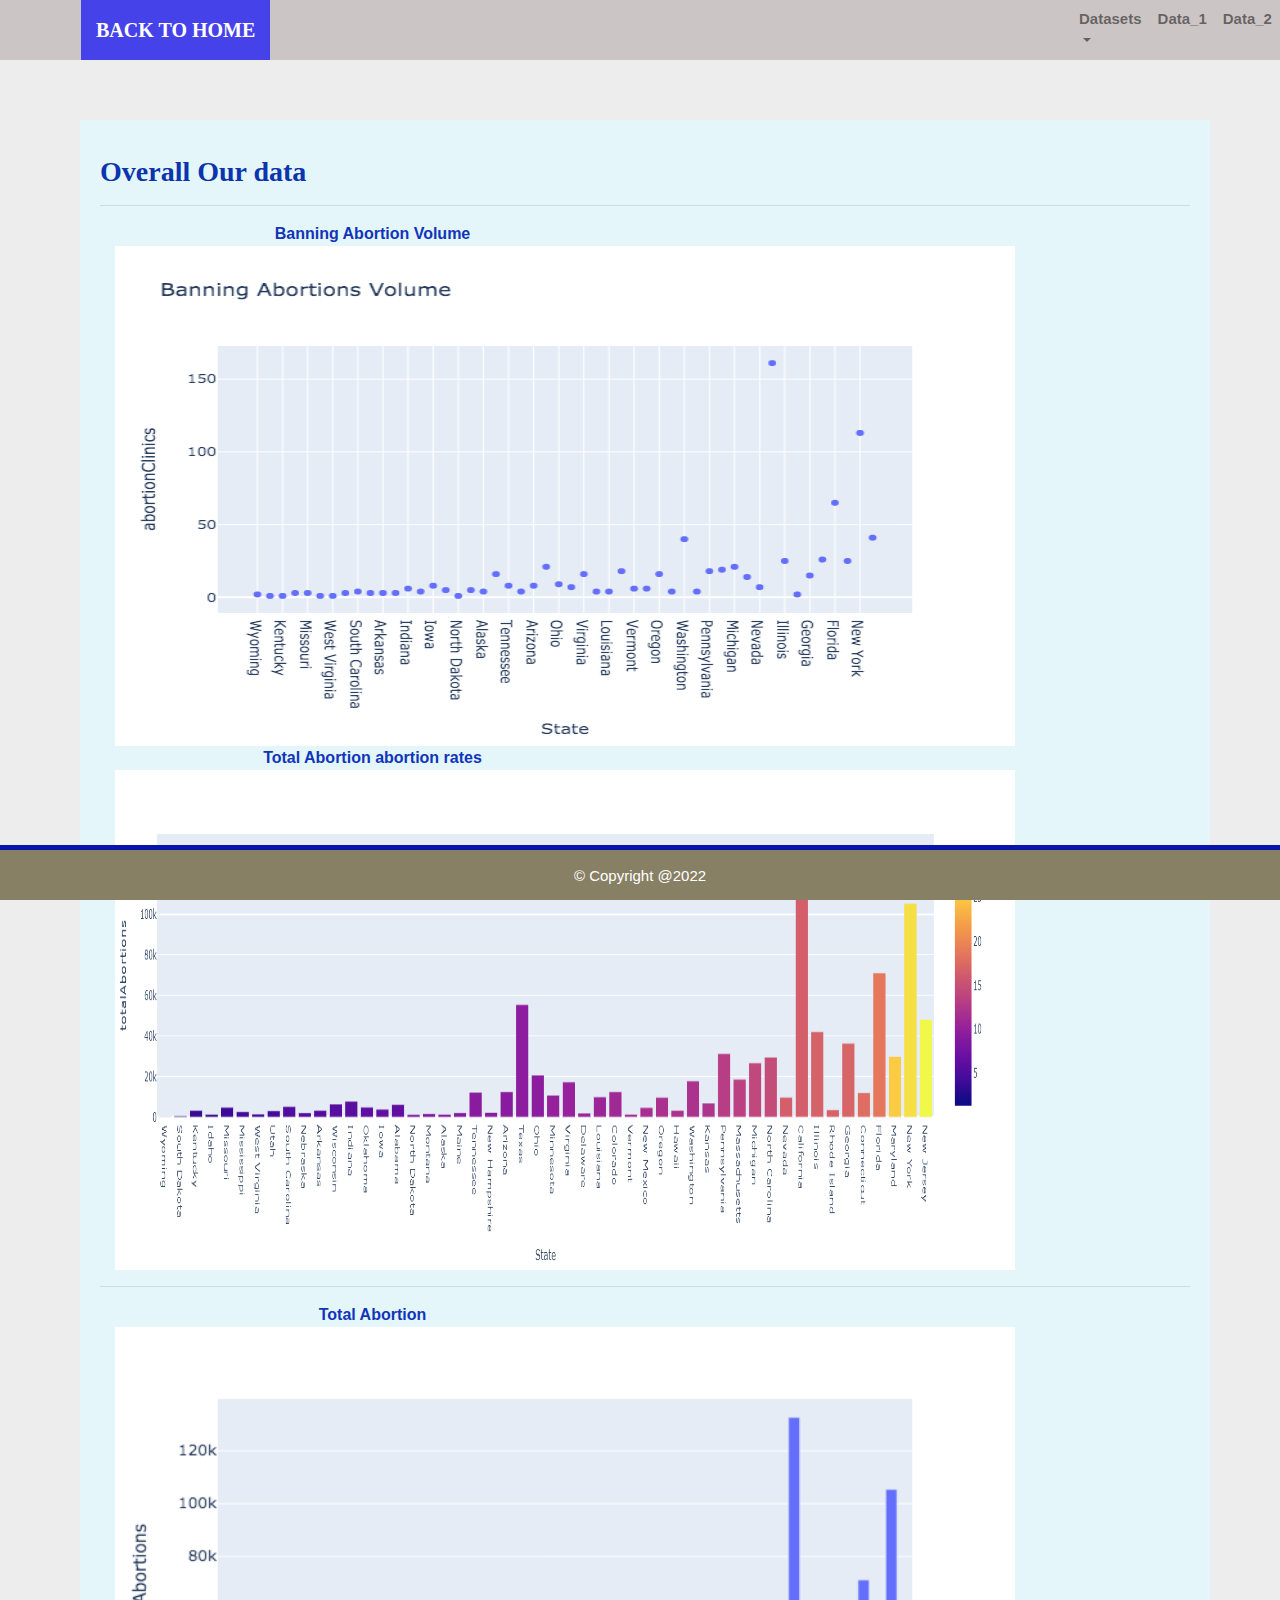
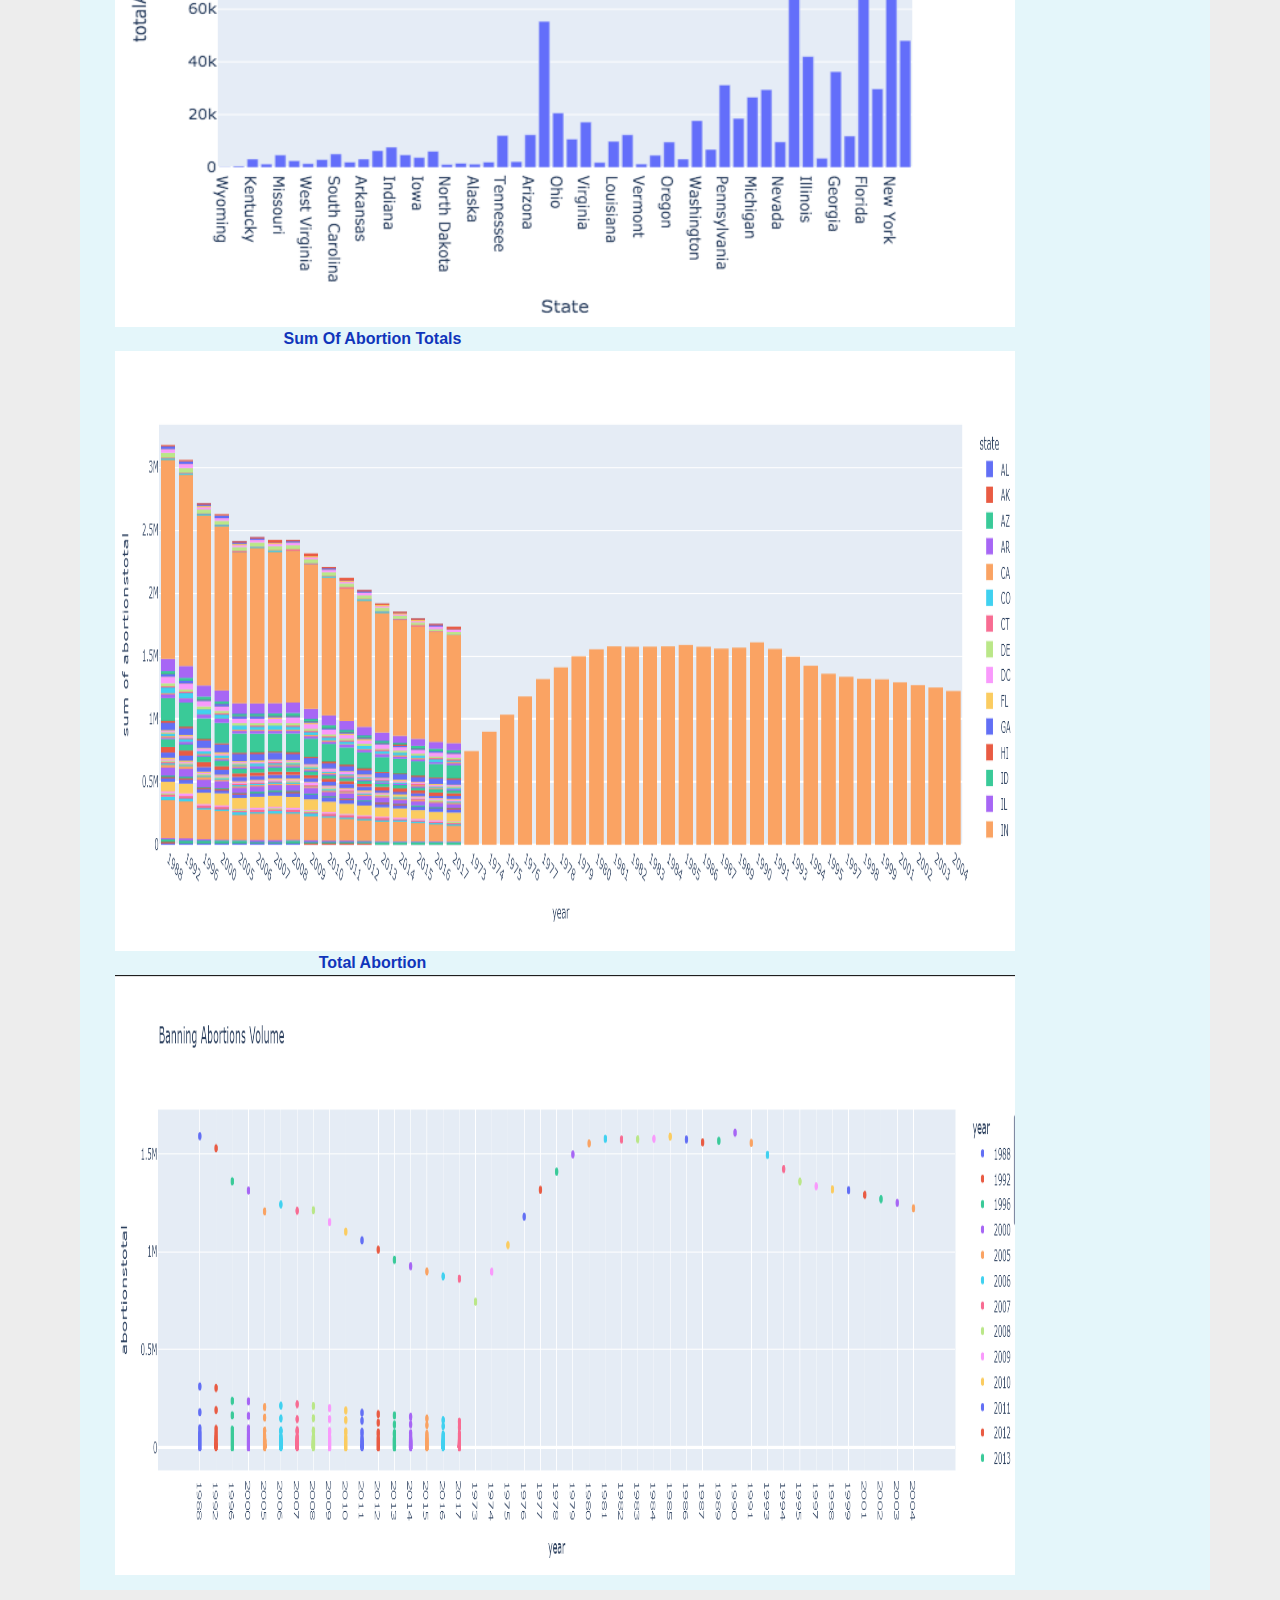
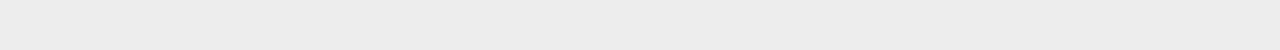
<file: new web/visualizations/Overall_data.html>
<!DOCTYPE html>
<html lang="en">
<head>
    <meta charset="UTF-8">
    <meta http-equiv="X-UA-Compatible" content="IE=edge">
    <meta name="viewport" content="width=device-width, initial-scale=1.0">
    <title>Bootstrap Visualization Dashboard</title>
    <link rel="stylesheet" href="../assets/css/reset.css">

    <link rel="stylesheet" href="https://maxcdn.bootstrapcdn.com/bootstrap/4.0.0/css/bootstrap.min.css" integrity="sha384-Gn5384xqQ1aoWXA+058RXPxPg6fy4IWvTNh0E263XmFcJlSAwiGgFAW/dAiS6JXm" crossorigin="anonymous">
    <script src="https://code.jquery.com/jquery-3.3.1.slim.min.js" integrity="sha384-q8i/X+965DzO0rT7abK41JStQIAqVgRVzpbzo5smXKp4YfRvH+8abtTE1Pi6jizo" crossorigin="anonymous"></script>
    <script src="https://cdnjs.cloudflare.com/ajax/libs/popper.js/1.14.7/umd/popper.min.js" integrity="sha384-UO2eT0CpHqdSJQ6hJty5KVphtPhzWj9WO1clHTMGa3JDZwrnQq4sF86dIHNDz0W1" crossorigin="anonymous"></script>
    <script src="https://stackpath.bootstrapcdn.com/bootstrap/4.3.1/js/bootstrap.min.js" integrity="sha384-JjSmVgyd0p3pXB1rRibZUAYoIIy6OrQ6VrjIEaFf/nJGzIxFDsf4x0xIM+B07jRM" crossorigin="anonymous"></script>

    <link rel="stylesheet" type="text/css" href="../assets/css/style.css">

</head>
<body>
    <div class="navigation">
        <nav class="navbar navbar-expand-lg navbar-light">
          <div class="col-sm-12 col-md-2">
            <a class="navbar-brand" style="background-color:rgb(69, 66, 234);" href="../index.html">BACK TO HOME</a>
            <button class="navbar-toggler border border-black " type="button" data-toggle="collapse" data-target="#navbarSupportedContent"
            aria-controls="navbarSupportedContent" aria-expanded="true" aria-label="Toggle navigation">
            <span class="navbar-toggler-icon"></span>
            </button>
          </div> 
          <div class="col-sm-12 col-md-8"></div>
          <!-- add drop down  -->
          <div class="col-sm-12 col-md-2">
          <div class="collapse navbar-collapse" id="navbarSupportedContent">
            <ul class="navbar-nav mr-auto">
              <li class="nav-item dropdown">
                <a class="nav-link dropdown-toggle" id="navbarDropdown" role="button" data-toggle="dropdown" aria-haspopup="true" aria-expanded="false">
                  <strong>Datasets</strong> 
                </a>
                <div class="dropdown-menu" aria-labelledby="navbarDropdown">
                  <a class="dropdown-item" href="Datasets.html">Banning Abortion Volume scatter plot</a>
                  <a class="dropdown-item" href="Total_abortion.html">Total Abortion</a>                  
                </div>
            </li>
            <li class="nav-item">
              <a class="nav-link" href="data.html"><strong>Data_1</strong></a>
            </li>
            <li class="nav-item">
              <a class="nav-link" href="data_2.html"><strong>Data_2</strong></a>
            </li>
                          
          </ul>
        </div>  
        </div>
    </nav>
</div>
  
<div class="container">
    <section class="row">
      <div class=box>
      <div>
        <div class="description-content">
          <h3 class="description-header">Overall Our data</h3>
          <hr>
             <div class="container">
                <div class="row">
                  <div class="col-lg-6">
                    <div class="imageNav-header">Banning Abortion Volume</div>
                    <a href="Datasets.html">
                    <img src="../assets/images/Fig1.png" alt="Banning Abortion Volume scatter plot", class="imageNav-photo" style="width:900px;height:500px;">
                    </a>
                  </div>
                  <hr>
                  <br>
                  <div class="container"></div>
                  <div class="col-lg-6">
                    <div class="imageNav-header">Total Abortion abortion rates</div>
                    <a href="Total_abortion.html">
                    <img src="../assets/images/Fig3.png" alt="Total Abortion",  class="imageNav-photo" style="width:900px;height:500px;">
                    </a>
                  </div>
                  </div>
                </div> 
                <hr>
                <div class="container">
                  <div class="row">
                    <div class="col-lg-6">
                      <div class="imageNav-header">Total Abortion</div>
                      <a href="Total_abortion.html">
                      <img src="../assets/images/Fig2.png" alt="Total Abortion",  class="imageNav-photo" style="width:900px;height:600px;">
                      </a>
                    </div>
                    </div>
                  </div> 

                  <div class="container">
                    <div class="row">
                      <div class="col-lg-6">
                        <div class="imageNav-header">Sum Of Abortion Totals</div>
                        <a href="Total_abortion.html">
                        <img src="../assets/images/Fig 5.png" alt="Total Abortion",  class="imageNav-photo" style="width:900px;height:600px;">
                        </a>
                      </div>
                      </div>
                    </div> 

                    <div class="container">
                      <div class="row">
                        <div class="col-lg-6">
                          <div class="imageNav-header">Total Abortion</div>
                          <a href="Total_abortion.html">
                          <img src="../assets/images/Fig 6.png" alt="Total Abortion",  class="imageNav-photo" style="width:900px;height:600px;">
                          </a>
                        </div>
                        </div>
                      </div> 
      </div>
    </div>
</div>
</section>
</div>

<footer>
    <div class="footer">&copy; Copyright @2022</div>
  </footer>

</body>
</html>
</file>
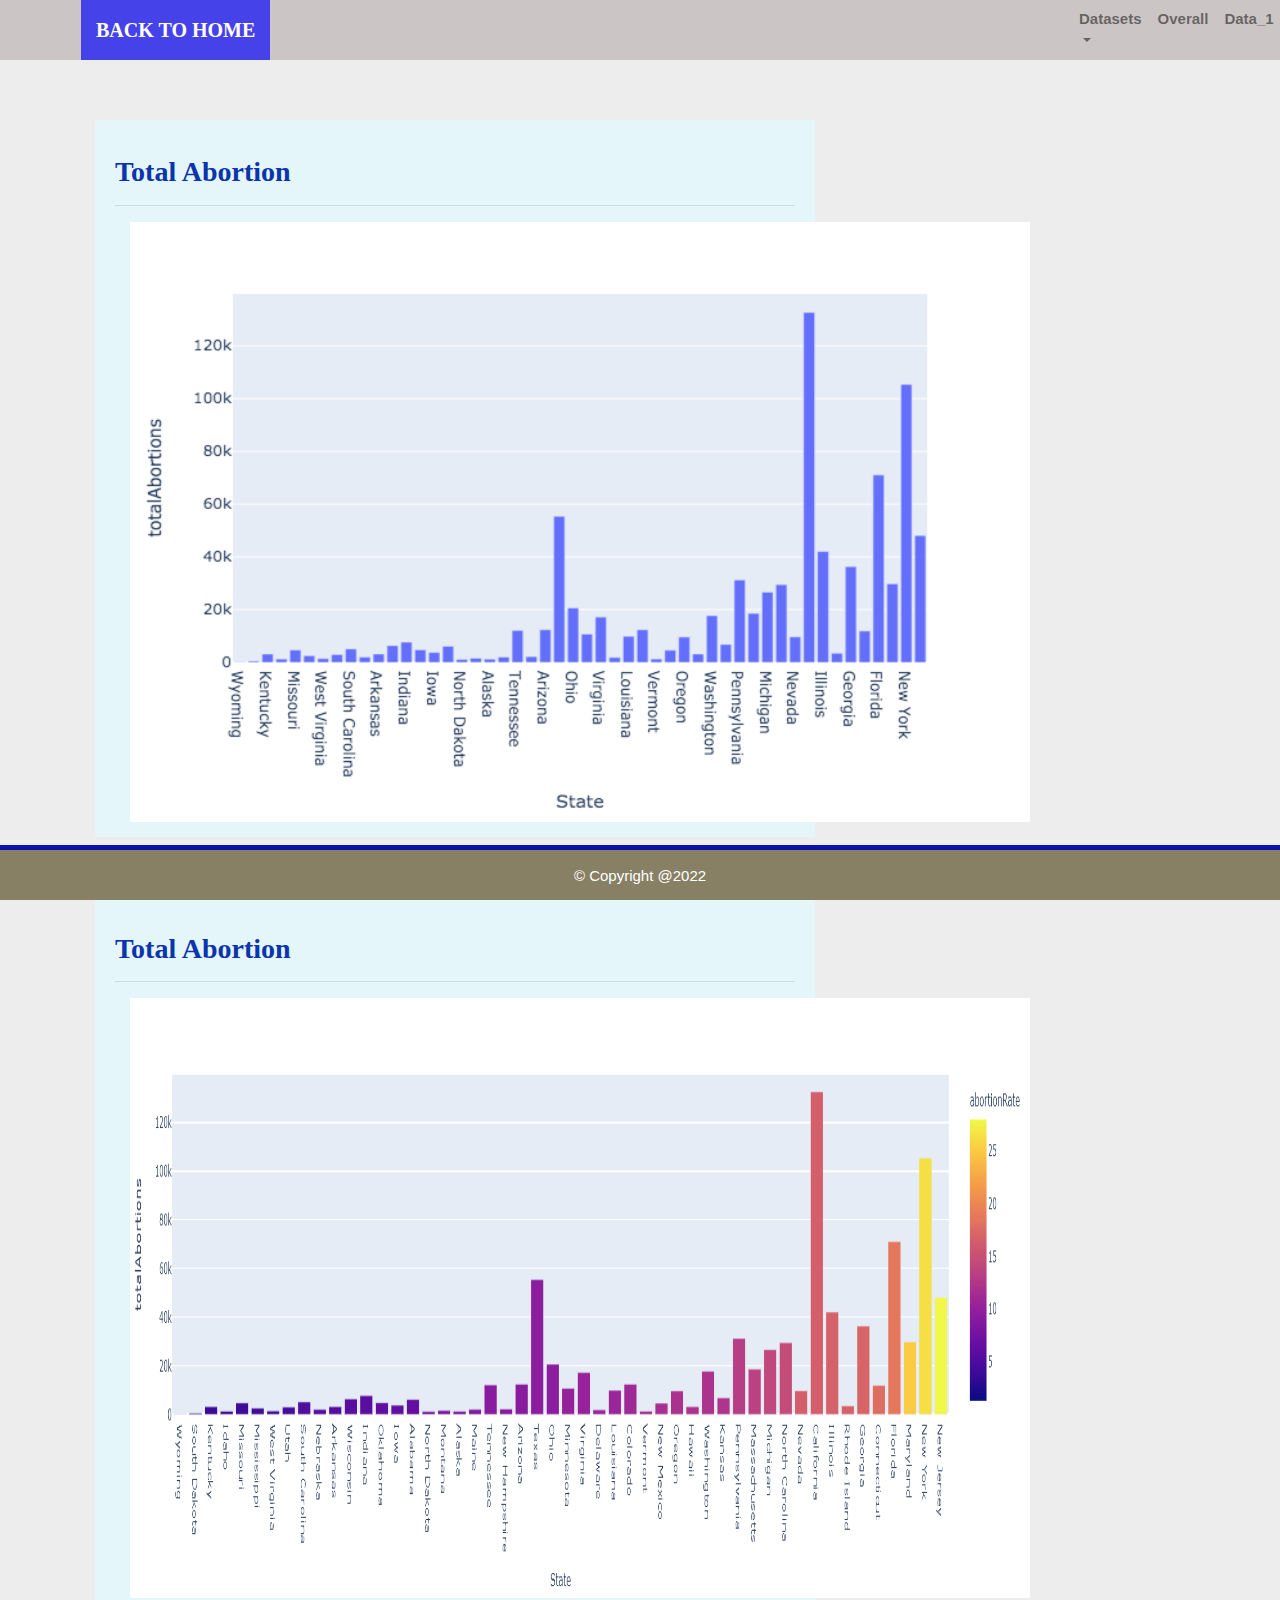
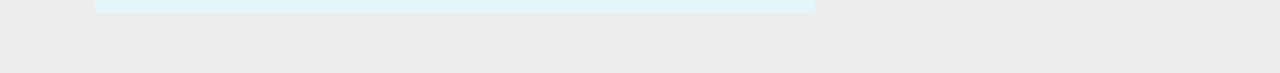
<file: new web/visualizations/Total_abortion.html>
<!DOCTYPE html>
<html lang="en-us">

<head>
  <meta charset="UTF-8">
  <title>Bootstrap Visualization Dashboard</title>
  <!-- reset the style -->
  <link rel="stylesheet" href="../assets/css/reset.css">
  <!-- Bootstrap CSS -->
  <link rel="stylesheet" href="https://maxcdn.bootstrapcdn.com/bootstrap/4.0.0/css/bootstrap.min.css" integrity="sha384-Gn5384xqQ1aoWXA+058RXPxPg6fy4IWvTNh0E263XmFcJlSAwiGgFAW/dAiS6JXm" crossorigin="anonymous">
  <script src="https://code.jquery.com/jquery-3.3.1.slim.min.js" integrity="sha384-q8i/X+965DzO0rT7abK41JStQIAqVgRVzpbzo5smXKp4YfRvH+8abtTE1Pi6jizo" crossorigin="anonymous"></script>
  <script src="https://cdnjs.cloudflare.com/ajax/libs/popper.js/1.14.7/umd/popper.min.js" integrity="sha384-UO2eT0CpHqdSJQ6hJty5KVphtPhzWj9WO1clHTMGa3JDZwrnQq4sF86dIHNDz0W1" crossorigin="anonymous"></script>
  <script src="https://stackpath.bootstrapcdn.com/bootstrap/4.3.1/js/bootstrap.min.js" integrity="sha384-JjSmVgyd0p3pXB1rRibZUAYoIIy6OrQ6VrjIEaFf/nJGzIxFDsf4x0xIM+B07jRM" crossorigin="anonymous"></script>
  <!-- Set the style with style.css -->
  <link rel="stylesheet" type="text/css" href="../assets/css/style.css">
</head>

<body>
  <!-- Navigation -->
  <div class="navigation">
      <nav class="navbar navbar-expand-lg navbar-light">
        <div class="col-sm-12 col-md-2">
          <a class="navbar-brand" style="background-color:rgb(69, 66, 234);" href="../index.html">BACK TO HOME</a>
          <button class="navbar-toggler border border-black " type="button" data-toggle="collapse" data-target="#navbarSupportedContent"
          aria-controls="navbarSupportedContent" aria-expanded="true" aria-label="Toggle navigation">
          <span class="navbar-toggler-icon"></span>
          </button>
        </div>
        <div class="col-sm-12 col-md-8"></div>
          <!-- add drop down  -->
          <div class="col-sm-12 col-md-2">
          <div class="collapse navbar-collapse" id="navbarSupportedContent">
            <ul class="navbar-nav mr-auto">
              <li class="nav-item dropdown">
                <a class="nav-link dropdown-toggle" id="navbarDropdown" role="button" data-toggle="dropdown" aria-haspopup="true" aria-expanded="false"><strong>Datasets</strong> 
                </a>
                <div class="dropdown-menu" aria-labelledby="navbarDropdown">
                  <a class="dropdown-item" href="Datasets.html">Banning Abortion Volume scatter plot</a>
                  
                </div>
              </li>
              <li class="nav-item">
                <a class="nav-link" href="Overall_data.html"><strong>Overall</strong></a>
              </li>
              <li class="nav-item">
                <a class="nav-link" href="data.html"><strong>Data_1</strong></a>
              </li>
              <li class="nav-item">
                <a class="nav-link" href="data_2.html"><strong>Data_2</strong></a>
              </li>
                            
            </ul>
          </div>  
          </div>
      </nav>
  </div>
  <!-- Navigation end -->

      <!-- Start of the content -->
      <div class="container">
        <div class="row">
          <div class="col-sm-12 col-md-8">

            <div class=box>
              <h3>Total Abortion</h3>
              <hr>
              <div class="col-8">
              <img src="../assets/images/Fig2.png" alt="Humidity" style="width:900px;height:600px;">
              </div>
              <!-- <p> </p></div> -->
              </div>

              <div class=box>
                <h3>Total Abortion</h3>
                <hr>
                <div class="col-8">
                <img src="../assets/images/Fig3.png" alt="Humidity" style="width:900px;height:600px;">
                </div>
                <!-- <p> </p></div> -->
                </div>
        
  <!-- footer -->
    <footer>
    <div class="footer">&copy; Copyright @2022

    </div>
  </footer>
  <!-- footer end -->
</body>

</html>
</file>
<file: new web/assets/css/style.css>
body{
    background-color: #EDEDED;
    color: darkgray;
}
/* Navbar */
.navbar{
    max-height: 60px;
    background-color: #0b36ad;
}

h4{
    color: #215ec0;
    font-weight: bold;
    font-family: Georgia, 'Tahoma', Times, serif;
    font-size: 5;
}

h3 {
    color: #0b34ad;
    font-weight: bold;
    font-family: Georgia, 'Tahoma', Times, serif;
    padding-top: 25px;
}

.navigation .navbar-brand{
    color:white;
    margin-left: 50px;
    padding: 15px;
    font-weight: bold;
    background-color: rgb(255, 255, 255);
    font-family: Georgia, 'Tahoma', Times, serif;
}

.navbar{
    background-color: rgb(204, 197, 197);
    font-size: 18px;
}

a{
    color: #6D8092;
    font-size: 15px;
}

img{
    width:100% ;
    height:100%;
}

/* header for Overall_data page */
.imageNav-header {
    color: #1035bb;
    font-weight: bold;
    font-size: 18;
    text-align: center; 
}

p{
color: black;
font-family: calibri, Helvetica, sans-serif;
font-size: 18px;
}

.box {
    margin-top: 60px;
    margin-bottom: 60px;
    margin-left: 10px;
    padding: 10px 20px 15px;
    color:black;
    background-color: rgb(228, 246, 250);
}
.box1 {
    margin-top: 60px;
    margin-bottom: 60px;
    margin-left: 50px;
    margin-right: 70px;
    padding: 10px 10px 0px;
    color: black;
    background-color: white;
}

#map,
body,
html {
  height: 700px; 
}

.table{
    font-size: 15px;
    margin-left: 50px;
    margin-right: 0px;
}

footer{
background-color: #888065;
border-top-style: solid;
border-top-width: 5px;
border-top-color: rgb(11, 19, 173);
color: white;
min-height: 55px;
font-family: Arial, Tahoma, sans-serif;
font-size: 15px;
text-align: center;
position: fixed;
left: 0;
bottom: 0;
width: 100%;
padding-top: 15px;
}

/* Media Queries */
@media(max-width: 992px){
.navbar-expand-lg{
background-color: white;
}
/* Media query for body */
@media only screen and (max-width: 767px) {
    /* Set background color to white on small screens */
    body {
      /* Visual */
      background-color: #fff;
    }
  }
  
.navbar{
    max-height: none;
    padding: inherit;
}

.navbar div{
    margin: inherit;
    background-color: white; 
}

.navbar-brand{
    padding: 10px;
}

button{
    margin-right: 30px;  
}

button:focus {
    outline: 1px dotted;
    outline: 5px auto -webkit-focusring-color;
    }
}
</file>
